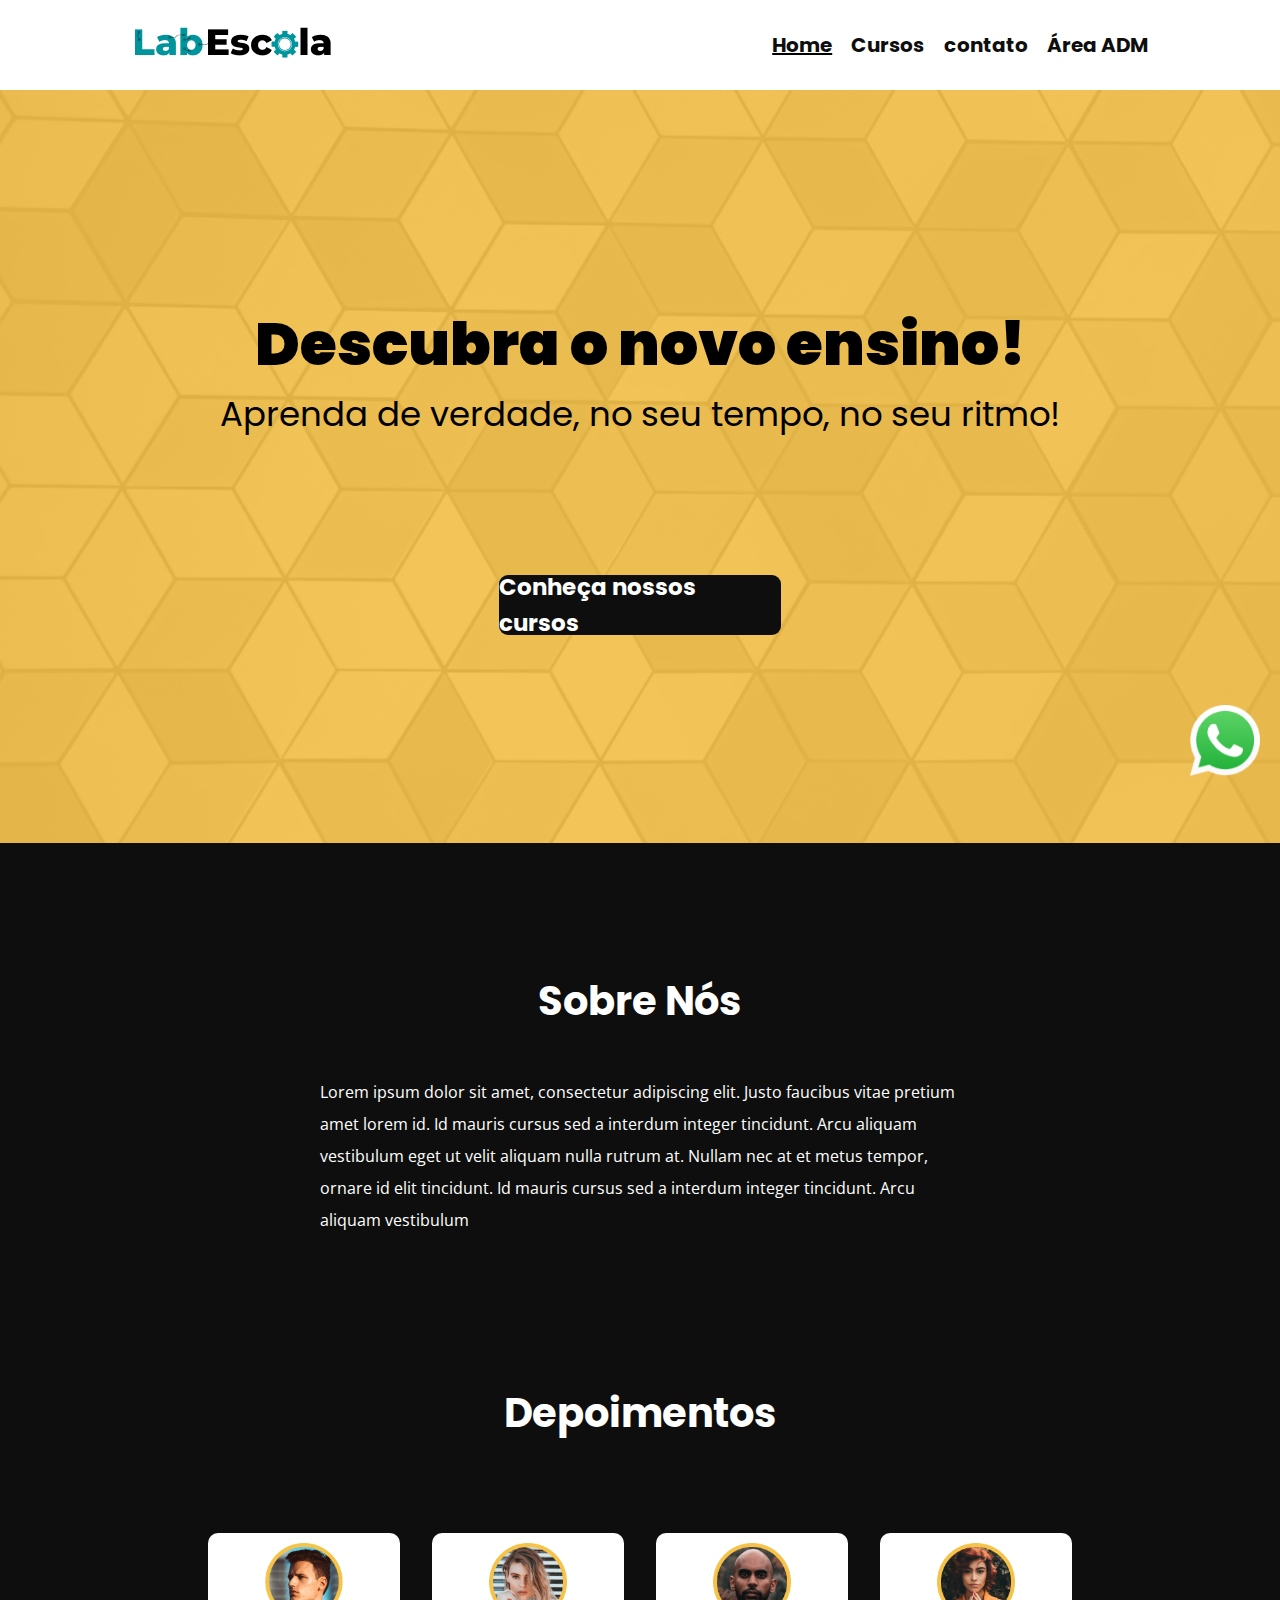
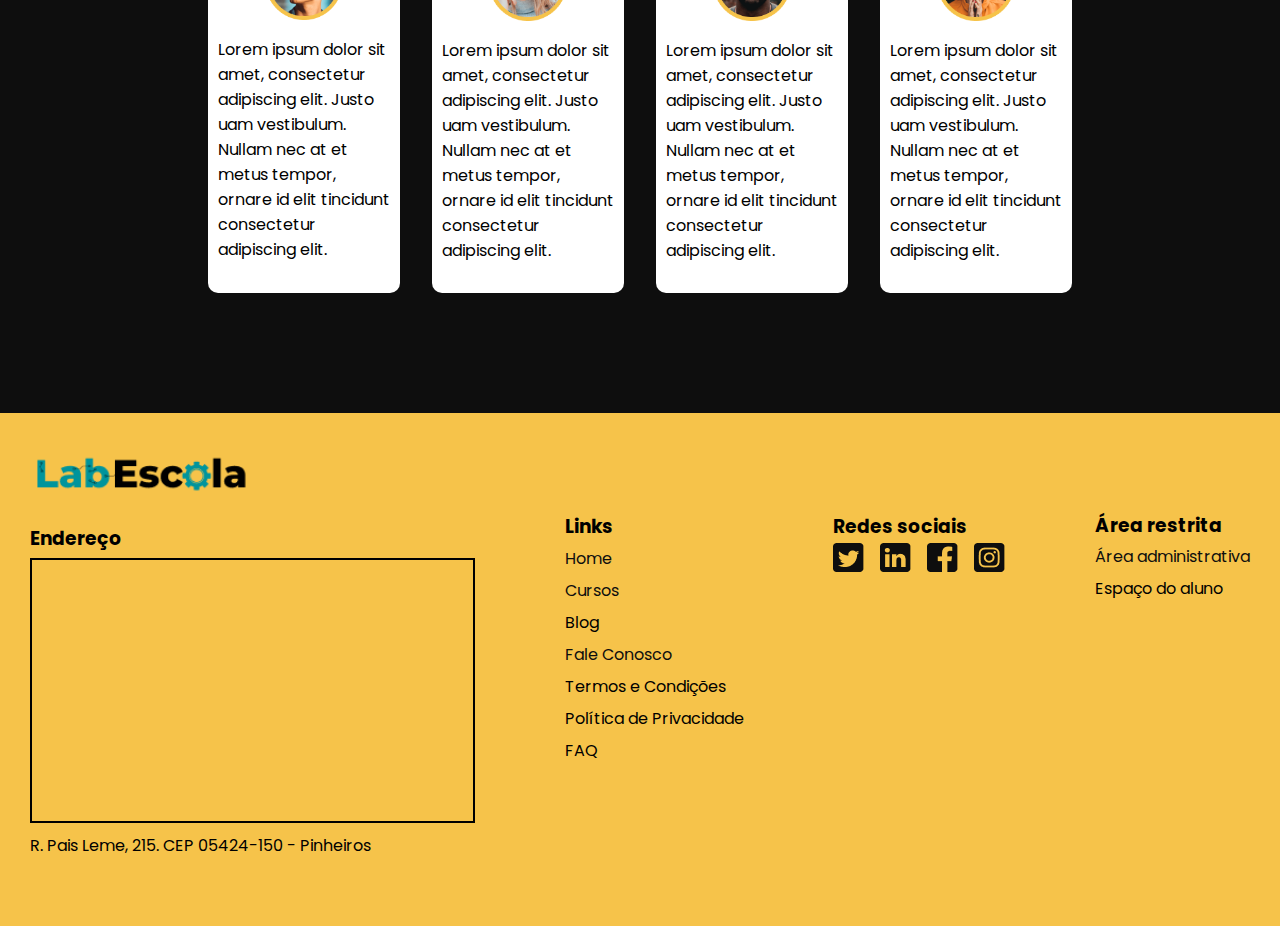
<file: index.html>
<!DOCTYPE html>
<html lang="pt-br">
  <head>
    <meta charset="UTF-8" />
    <meta http-equiv="X-UA-Compatible" content="IE=edge" />
    <meta name="viewport" content="width=device-width, initial-scale=1.0" />
    <link
      rel="shortcut icon"
      href="assets/favicon_io/favicon.ico"
      type="image/x-icon"
    />
    <link rel="preconnect" href="https://fonts.googleapis.com" />
    <link rel="preconnect" href="https://fonts.gstatic.com" crossorigin />
    <link
      href="https://fonts.googleapis.com/css2?family=Open+Sans&family=Poppins:wght@400;700&display=swap"
      rel="stylesheet"
    />
    <title>LabEscola</title>
    <script src="script.js"></script>
    <link rel="stylesheet" href="index.css" />
  </head>
  <body>
    <header>
      <a href="index.html">
        <img src="./assets/LabEscola-Logo.png" alt="LabEscola logo" id="logo" />
      </a>
      <nav>
        <ul>
          <a href="index.html" id="button-home"><li>Home</li></a>
          <a href="./cursos.html"><li>Cursos</li></a>
          <a href="./contato.html"><li>contato</li></a>
          <a href="./adm.html" id="button-adm"><li>Área ADM</li></a>
        </ul>
      </nav>
    </header>
    <main>
      <section class="home-section1">
        <h1><b>Descubra o novo ensino!</b></h1>
        <p>Aprenda de verdade, no seu tempo, no seu ritmo!</p>
        <a href="./cursos.html" class="button-section1"
          ><div>Conheça nossos cursos</div></a
        >
      </section>
      <section class="home-section2">
        <h3>Sobre Nós</h3>
        <div id="sobre-nós">
          <p>
            Lorem ipsum dolor sit amet, consectetur adipiscing elit. Justo
            faucibus vitae pretium amet lorem id. Id mauris cursus sed a
            interdum integer tincidunt. Arcu aliquam vestibulum eget ut velit
            aliquam nulla rutrum at. Nullam nec at et metus tempor, ornare id
            elit tincidunt. Id mauris cursus sed a interdum integer tincidunt.
            Arcu aliquam vestibulum
          </p>
        </div>
      </section>
      <section class="home-section3">
        <h3>Depoimentos</h3>
        <div class="depoimentos">
          <article id="depoimento1">
            <figure>
              <img src="./assets/card-depoimento1.png" alt="imagem" />
              <figcaption>
                Lorem ipsum dolor sit amet, consectetur adipiscing elit. Justo
                uam vestibulum. Nullam nec at et metus tempor, ornare id elit
                tincidunt consectetur adipiscing elit.
              </figcaption>
            </figure>
          </article>
          <article id="depoimento 2">
            <figure>
              <img src="./assets/card-depoimento2.png" alt="imagem" />
              <figcaption>
                Lorem ipsum dolor sit amet, consectetur adipiscing elit. Justo
                uam vestibulum. Nullam nec at et metus tempor, ornare id elit
                tincidunt consectetur adipiscing elit.
              </figcaption>
            </figure>
          </article>
          <article id="depoimento3">
            <figure>
              <img src="./assets/card-depoimento3.png" alt="imagem" />
              <figcaption>
                Lorem ipsum dolor sit amet, consectetur adipiscing elit. Justo
                uam vestibulum. Nullam nec at et metus tempor, ornare id elit
                tincidunt consectetur adipiscing elit.
              </figcaption>
            </figure>
          </article>
          <article id="depoimento4">
            <figure>
              <img src="./assets/card-depoimento4.png" alt="imagem" />
              <figcaption>
                Lorem ipsum dolor sit amet, consectetur adipiscing elit. Justo
                uam vestibulum. Nullam nec at et metus tempor, ornare id elit
                tincidunt consectetur adipiscing elit.
              </figcaption>
            </figure>
          </article>
        </div>
      </section>
    </main>
    <footer>
      <div class="bloco-footer">
        <ul id="footer-map">
          <img src="./assets/LabEscola-Logo.png" alt="LabEscola-Logo" />
          <h3>Endereço</h3>
          <div id="map">
            <iframe
              src="https://www.google.com/maps/embed?pb=!1m18!1m12!1m3!1d914.2496426112093!2d-46.698635612747196!3d-23.568494826000375!2m3!1f0!2f0!3f0!3m2!1i1024!2i768!4f13.1!3m3!1m2!1s0x94ce57a7c7ace4c3%3A0x586759cab9b5c95a!2sR.%20Pais%20Leme%2C%20215%20-%20Pinheiros%2C%20S%C3%A3o%20Paulo%20-%20SP%2C%2005424-150!5e0!3m2!1spt-BR!2sbr!4v1671740975962!5m2!1spt-BR!2sbr"
              width="445"
              height="265"
              style="border: 2px solid black"
              allowfullscreen=""
              loading="lazy"
              referrerpolicy="no-referrer-when-downgrade"
            ></iframe>
          </div>
          <p>R. Pais Leme, 215. CEP 05424-150 - Pinheiros</p>
        </ul>
        <ul class="footer-links">
          <h3>Links</h3>
          <li><a href="index.html">Home</a></li>
          <li><a href="./cursos.html">Cursos</a></li>
          <li>Blog</li>
          <li><a href="./contato.html">Fale Conosco</a></li>
          <li>Termos e Condições</li>
          <li>Política de Privacidade</li>
          <li>FAQ</li>
        </ul>
        <ul class="links-redes">
          <h3>Redes sociais</h3>
          <div id="redes-sociais">
            <li>
              <a href="https://twitter.com"
                ><img src="./assets/twitter-logo.png" alt=""
              /></a>
            </li>
            <li>
              <a href="https://br.linkedin.com"
                ><img src="./assets/linkedin-logo.png" alt=""
              /></a>
            </li>
            <li>
              <a href="https://www.facebook.com"
                ><img src="./assets/facebook-logo.png" alt=""
              /></a>
            </li>
            <li>
              <a href="https://www.instagram.com"
                ><img src="./assets/instagram-logo.png" alt=""
              /></a>
            </li>
          </div>
        </ul>
        <ul class="footer-adm">
          <h3>Área restrita</h3>
          <li>
            <a href="adm.html">Área administrativa</a>
          </li>
          <li>Espaço do aluno</li>
        </ul>
      </div>
    </footer>
    <div class="whatsapp-button">
      <a href="https://www.whatsapp.com"
        ><img
          src="./assets/logos_whatsapp-icon.png"
          alt="logo do whatsapp"
          id="whatsapp-logo"
          width="70rem"
      /></a>
    </div>
  </body>
</html>
</file>
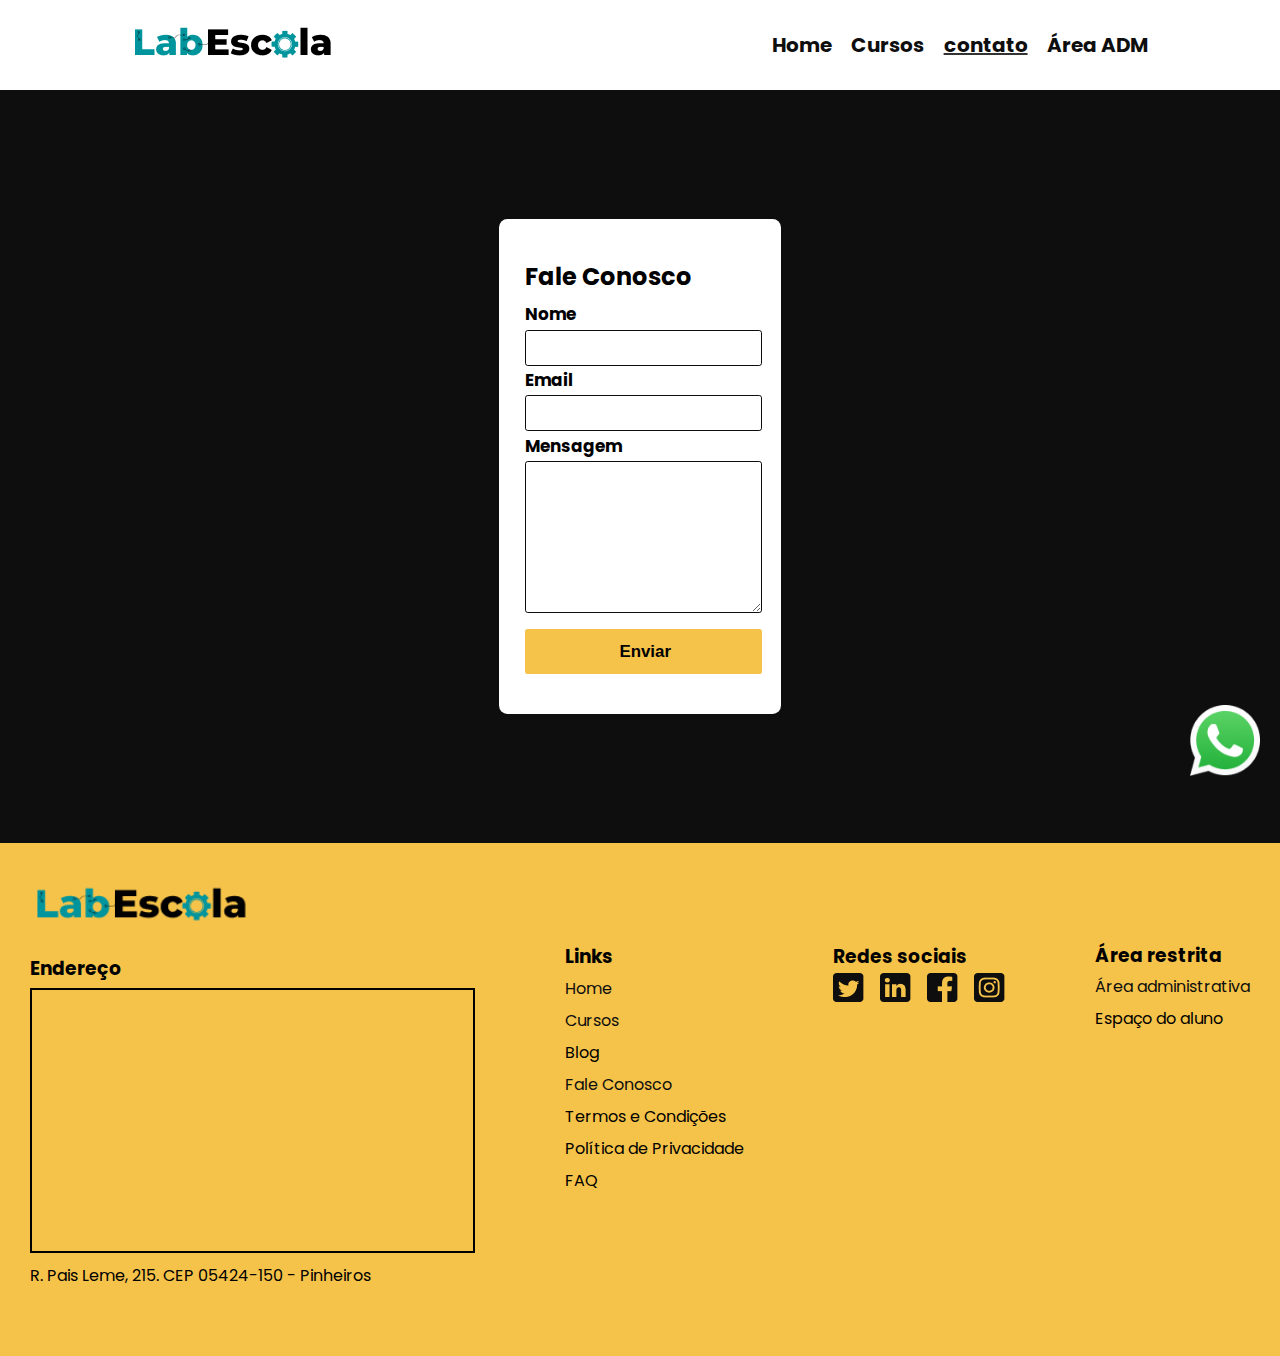
<file: contato.html>
<!DOCTYPE html>
<html lang="pt-br">
  <head>
    <meta charset="UTF-8" />
    <meta http-equiv="X-UA-Compatible" content="IE=edge" />
    <meta name="viewport" content="width=device-width, initial-scale=1.0" />
    <link
      rel="shortcut icon"
      href="assets/favicon_io/favicon.ico"
      type="image/x-icon"
    />
    <link rel="preconnect" href="https://fonts.googleapis.com" />
    <link rel="preconnect" href="https://fonts.gstatic.com" crossorigin />
    <link
      href="https://fonts.googleapis.com/css2?family=Open+Sans&family=Poppins:wght@400;700&display=swap"
      rel="stylesheet"
    />
    <title>LabEscola - Contato</title>
    <script src="./script.js" defer></script>
    <link rel="stylesheet" href="contato.css" />
  </head>
  <body>
    <header>
      <a href="index.html">
        <img src="./assets/LabEscola-Logo.png" alt="LabEscola logo" id="logo" />
      </a>
      <nav>
        <ul>
          <a href="index.html" id="home"><li>Home</li></a>
          <a href="./cursos.html" id="button-cursos"><li>Cursos</li></a>
          <a href="./contato.html" id="button-contato"><li>contato</li></a>
          <a href="./adm.html"><li>Área ADM</li></a>
        </ul>
      </nav>
    </header>
    <main>
      <section class="contato-section">
        <form class="contato-form">
          <h3>Fale Conosco</h3>
          <label for="nome">Nome</label>
          <input type="text" id="nome" />
          <label for="email">Email</label>
          <input type="email" id="email" />
          <label for="mensagem">Mensagem</label>
          <textarea
            name="mensagem"
            id="mensagem"
            cols="30"
            rows="10"
          ></textarea>
          <input type="submit" value="Enviar" id="button-enviar" />
        </form>
      </section>
    </main>
    <footer>
      <div class="bloco-footer">
        <ul id="footer-map">
          <img src="./assets/LabEscola-Logo.png" alt="LabEscola-Logo" />
          <h3>Endereço</h3>
          <div id="map">
            <iframe
              src="https://www.google.com/maps/embed?pb=!1m18!1m12!1m3!1d914.2496426112093!2d-46.698635612747196!3d-23.568494826000375!2m3!1f0!2f0!3f0!3m2!1i1024!2i768!4f13.1!3m3!1m2!1s0x94ce57a7c7ace4c3%3A0x586759cab9b5c95a!2sR.%20Pais%20Leme%2C%20215%20-%20Pinheiros%2C%20S%C3%A3o%20Paulo%20-%20SP%2C%2005424-150!5e0!3m2!1spt-BR!2sbr!4v1671740975962!5m2!1spt-BR!2sbr"
              width="445"
              height="265"
              style="border: 2px solid black"
              allowfullscreen=""
              loading="lazy"
              referrerpolicy="no-referrer-when-downgrade"
            ></iframe>
          </div>
          <p>R. Pais Leme, 215. CEP 05424-150 - Pinheiros</p>
        </ul>
        <ul class="footer-links">
          <h3>Links</h3>
          <li><a href="index.html">Home</a></li>
          <li><a href="./cursos.html">Cursos</a></li>
          <li>Blog</li>
          <li><a href="./contato.html">Fale Conosco</a></li>
          <li>Termos e Condições</li>
          <li>Política de Privacidade</li>
          <li>FAQ</li>
        </ul>
        <ul class="links-redes">
          <h3>Redes sociais</h3>
          <div id="redes-sociais">
            <li>
              <a href="https://twitter.com"
                ><img src="./assets/twitter-logo.png" alt=""
              /></a>
            </li>
            <li>
              <a href="https://br.linkedin.com"
                ><img src="./assets/linkedin-logo.png" alt=""
              /></a>
            </li>
            <li>
              <a href="https://www.facebook.com"
                ><img src="./assets/facebook-logo.png" alt=""
              /></a>
            </li>
            <li>
              <a href="https://www.instagram.com"
                ><img src="./assets/instagram-logo.png" alt=""
              /></a>
            </li>
          </div>
        </ul>
        <ul class="footer-adm">
          <h3>Área restrita</h3>
          <li>
            <a href="adm.html">Área administrativa</a>
          </li>
          <li>Espaço do aluno</li>
        </ul>
      </div>
    </footer>
    <div class="whatsapp-button">
      <a href="https://www.whatsapp.com"
        ><img
          src="./assets/logos_whatsapp-icon.png"
          alt="logo do whatsapp"
          id="whatsapp-logo"
          width="70rem"
      /></a>
    </div>
  </body>
</html>
</file>
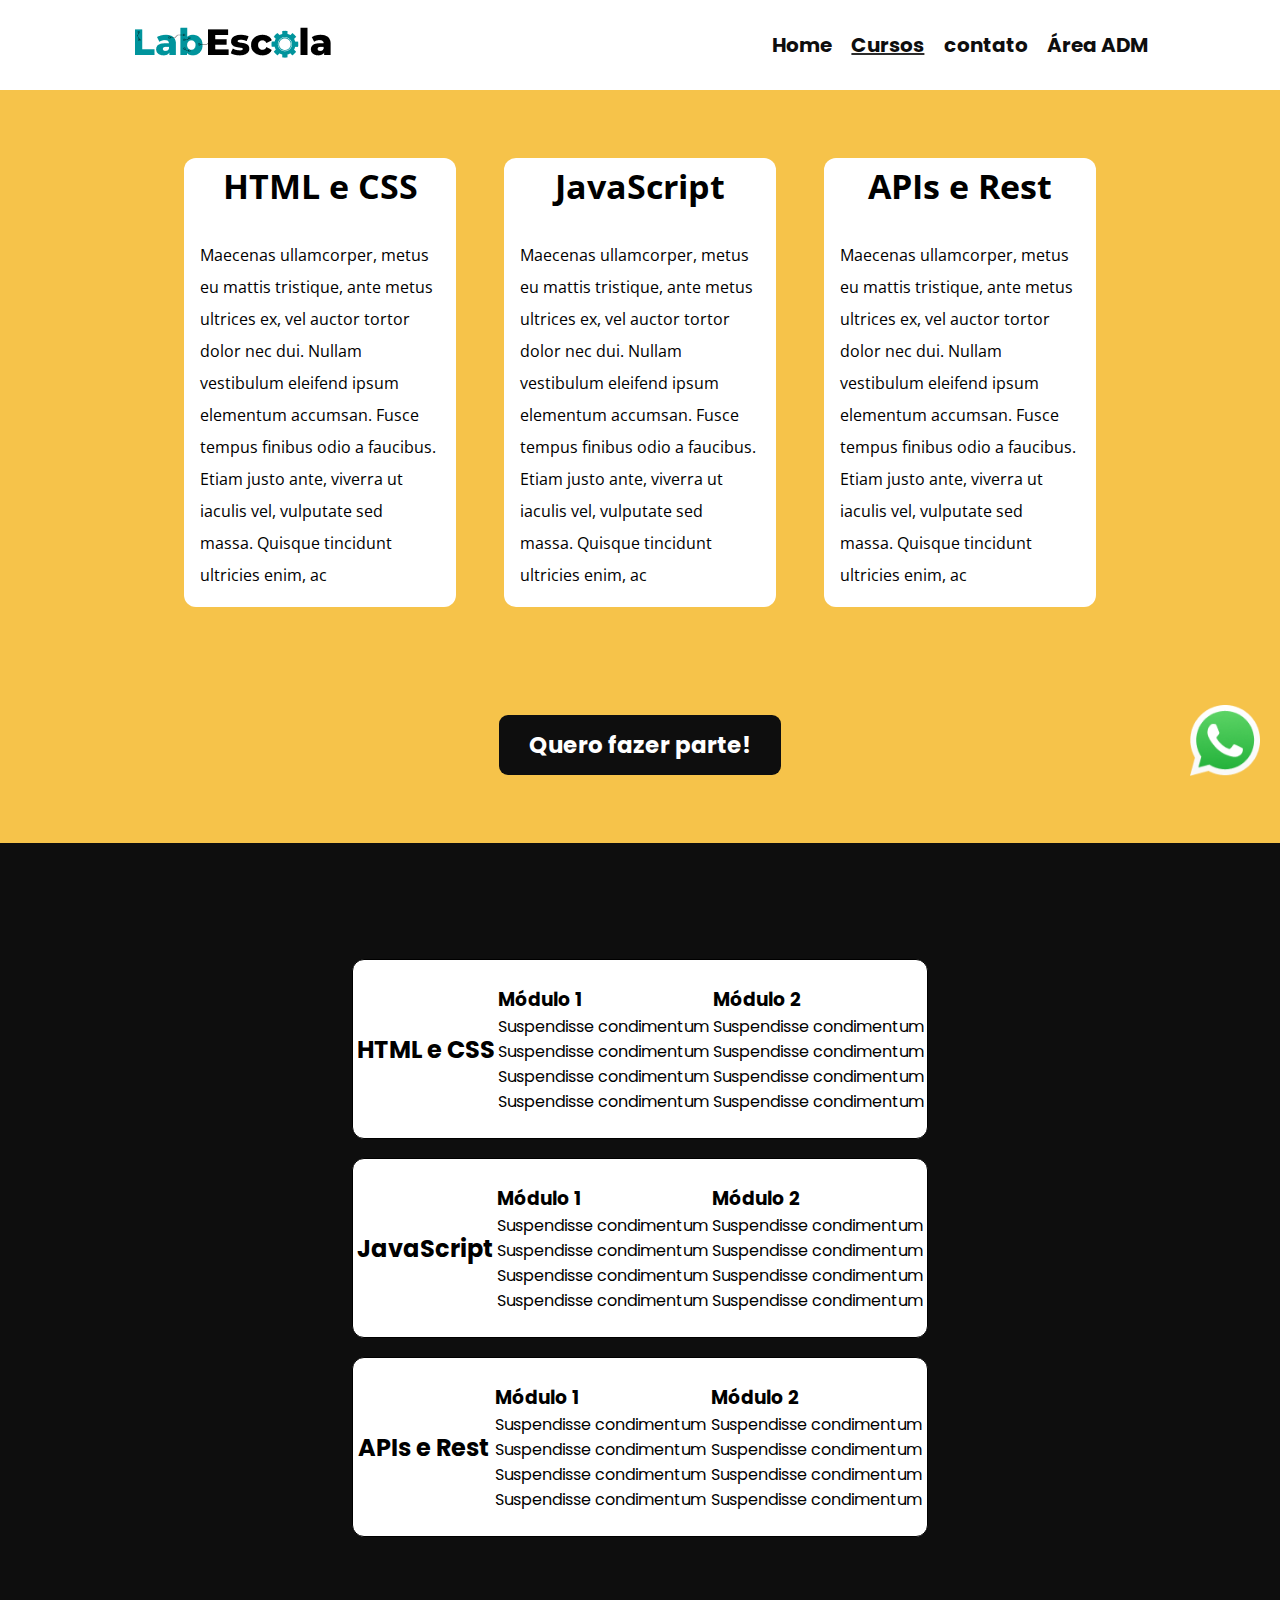
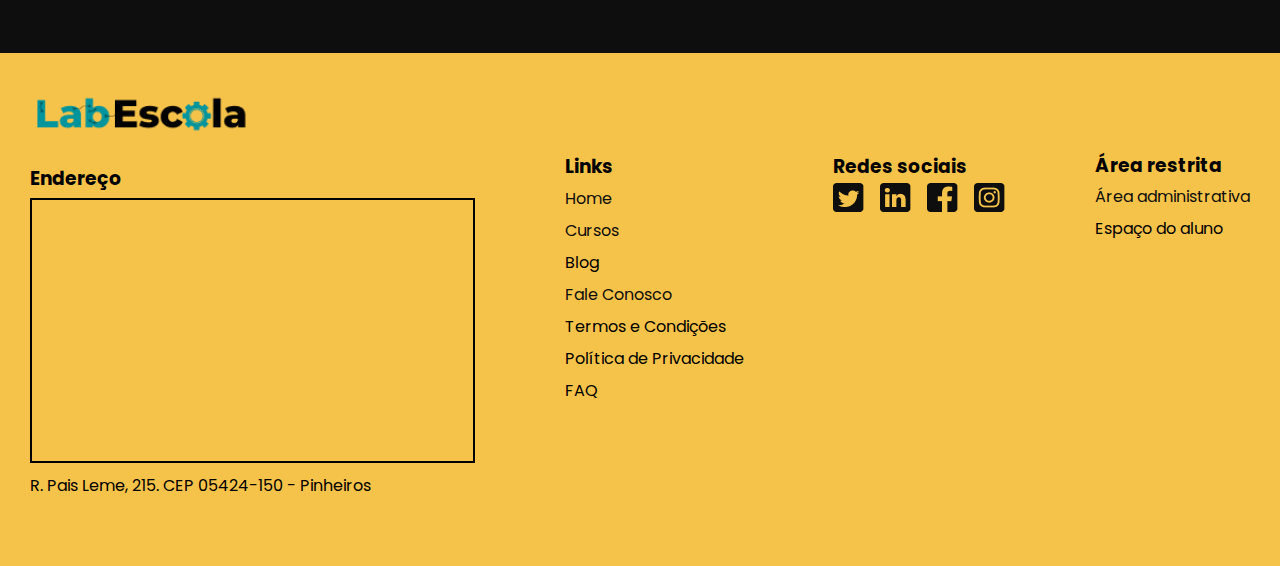
<file: cursos.html>
<!DOCTYPE html>
<html lang="pt-br">
  <head>
    <meta charset="UTF-8" />
    <meta http-equiv="X-UA-Compatible" content="IE=edge" />
    <meta name="viewport" content="width=device-width, initial-scale=1.0" />
    <link
      rel="shortcut icon"
      href="./assets/favicon_io/favicon.ico"
      type="image/x-icon"
    />
    <link rel="preconnect" href="https://fonts.googleapis.com" />
    <link rel="preconnect" href="https://fonts.gstatic.com" crossorigin />
    <link
      href="https://fonts.googleapis.com/css2?family=Open+Sans&family=Poppins:wght@400;700&display=swap"
      rel="stylesheet"
    />
    <title>LabEscola - Cursos</title>
    <script src="./script.js"></script>
    <link rel="stylesheet" href="cursos.css" />
  </head>
  <body>
    <header>
      <a href="index.html">
        <img src="./assets/LabEscola-Logo.png" alt="LabEscola logo" id="logo" />
      </a>
      <nav>
        <ul>
          <a href="index.html" id="home"><li>Home</li></a>
          <a href="./cursos.html" id="button-cursos"><li>Cursos</li></a>
          <a href="./contato.html"><li>contato</li></a>
          <a href="./adm.html"><li>Área ADM</li></a>
        </ul>
      </nav>
    </header>
    <main>
      <section class="cursos-section1">
        <div class="cursos">
          <article id="curso-1">
            <h2>HTML e CSS</h2>
            <p>
              Maecenas ullamcorper, metus eu mattis tristique, ante metus
              ultrices ex, vel auctor tortor dolor nec dui. Nullam vestibulum
              eleifend ipsum elementum accumsan. Fusce tempus finibus odio a
              faucibus. Etiam justo ante, viverra ut iaculis vel, vulputate sed
              massa. Quisque tincidunt ultricies enim, ac
            </p>
          </article>
          <article id="curso-2">
            <h2>JavaScript</h2>
            <p>
              Maecenas ullamcorper, metus eu mattis tristique, ante metus
              ultrices ex, vel auctor tortor dolor nec dui. Nullam vestibulum
              eleifend ipsum elementum accumsan. Fusce tempus finibus odio a
              faucibus. Etiam justo ante, viverra ut iaculis vel, vulputate sed
              massa. Quisque tincidunt ultricies enim, ac
            </p>
          </article>
          <article id="curso-3">
            <h2>APIs e Rest</h2>
            <p>
              Maecenas ullamcorper, metus eu mattis tristique, ante metus
              ultrices ex, vel auctor tortor dolor nec dui. Nullam vestibulum
              eleifend ipsum elementum accumsan. Fusce tempus finibus odio a
              faucibus. Etiam justo ante, viverra ut iaculis vel, vulputate sed
              massa. Quisque tincidunt ultricies enim, ac
            </p>
          </article>
        </div>
        <a
          href="mailto: labescola@gmail.com"
          target="_blank"
          class="button-section1"
          ><div>Quero fazer parte!</div></a
        >
      </section>
      <section class="cursos-section2">
        <article>
          <h2>HTML e CSS</h2>
          <ul>
            <h3>Módulo 1</h3>
            <li>Suspendisse condimentum</li>
            <li>Suspendisse condimentum</li>
            <li>Suspendisse condimentum</li>
            <li>Suspendisse condimentum</li>
          </ul>
          <ul>
            <h3>Módulo 2</h3>
            <li>Suspendisse condimentum</li>
            <li>Suspendisse condimentum</li>
            <li>Suspendisse condimentum</li>
            <li>Suspendisse condimentum</li>
          </ul>
        </article>
        <article>
          <h2>JavaScript</h2>
          <ul>
            <h3>Módulo 1</h3>
            <li>Suspendisse condimentum</li>
            <li>Suspendisse condimentum</li>
            <li>Suspendisse condimentum</li>
            <li>Suspendisse condimentum</li>
          </ul>
          <ul>
            <h3>Módulo 2</h3>
            <li>Suspendisse condimentum</li>
            <li>Suspendisse condimentum</li>
            <li>Suspendisse condimentum</li>
            <li>Suspendisse condimentum</li>
          </ul>
        </article>
        <article>
          <h2>APIs e Rest</h2>
          <ul>
            <h3>Módulo 1</h3>
            <li>Suspendisse condimentum</li>
            <li>Suspendisse condimentum</li>
            <li>Suspendisse condimentum</li>
            <li>Suspendisse condimentum</li>
          </ul>
          <ul>
            <h3>Módulo 2</h3>
            <li>Suspendisse condimentum</li>
            <li>Suspendisse condimentum</li>
            <li>Suspendisse condimentum</li>
            <li>Suspendisse condimentum</li>
          </ul>
        </article>
      </section>
      <footer>
        <div class="bloco-footer">
          <ul id="footer-map">
            <img src="./assets/LabEscola-Logo.png" alt="LabEscola-Logo" />
            <h3>Endereço</h3>
            <div id="map">
              <iframe
                src="https://www.google.com/maps/embed?pb=!1m18!1m12!1m3!1d914.2496426112093!2d-46.698635612747196!3d-23.568494826000375!2m3!1f0!2f0!3f0!3m2!1i1024!2i768!4f13.1!3m3!1m2!1s0x94ce57a7c7ace4c3%3A0x586759cab9b5c95a!2sR.%20Pais%20Leme%2C%20215%20-%20Pinheiros%2C%20S%C3%A3o%20Paulo%20-%20SP%2C%2005424-150!5e0!3m2!1spt-BR!2sbr!4v1671740975962!5m2!1spt-BR!2sbr"
                width="445"
                height="265"
                style="border: 2px solid black"
                allowfullscreen=""
                loading="lazy"
                referrerpolicy="no-referrer-when-downgrade"
              ></iframe>
            </div>
            <p>R. Pais Leme, 215. CEP 05424-150 - Pinheiros</p>
          </ul>
          <ul class="footer-links">
            <h3>Links</h3>
            <li><a href="index.html">Home</a></li>
            <li><a href="./cursos.html">Cursos</a></li>
            <li>Blog</li>
            <li><a href="./contato.html">Fale Conosco</a></li>
            <li>Termos e Condições</li>
            <li>Política de Privacidade</li>
            <li>FAQ</li>
          </ul>
          <ul class="links-redes">
            <h3>Redes sociais</h3>
            <div id="redes-sociais">
              <li>
                <a href="https://twitter.com"
                  ><img src="./assets/twitter-logo.png" alt=""
                /></a>
              </li>
              <li>
                <a href="https://br.linkedin.com"
                  ><img src="./assets/linkedin-logo.png" alt=""
                /></a>
              </li>
              <li>
                <a href="https://www.facebook.com"
                  ><img src="./assets/facebook-logo.png" alt=""
                /></a>
              </li>
              <li>
                <a href="https://www.instagram.com"
                  ><img src="./assets/instagram-logo.png" alt=""
                /></a>
              </li>
            </div>
          </ul>
          <ul class="footer-adm">
            <h3>Área restrita</h3>
            <li>
              <a href="adm.html">Área administrativa</a>
            </li>
            <li>Espaço do aluno</li>
          </ul>
        </div>
      </footer>
      <div class="whatsapp-button">
        <a href="https://www.whatsapp.com"
          ><img
            src="./assets/logos_whatsapp-icon.png"
            alt="logo do whatsapp"
            id="whatsapp-logo"
            width="70rem"
        /></a>
      </div>
    </main>
  </body>
</html>
</file>
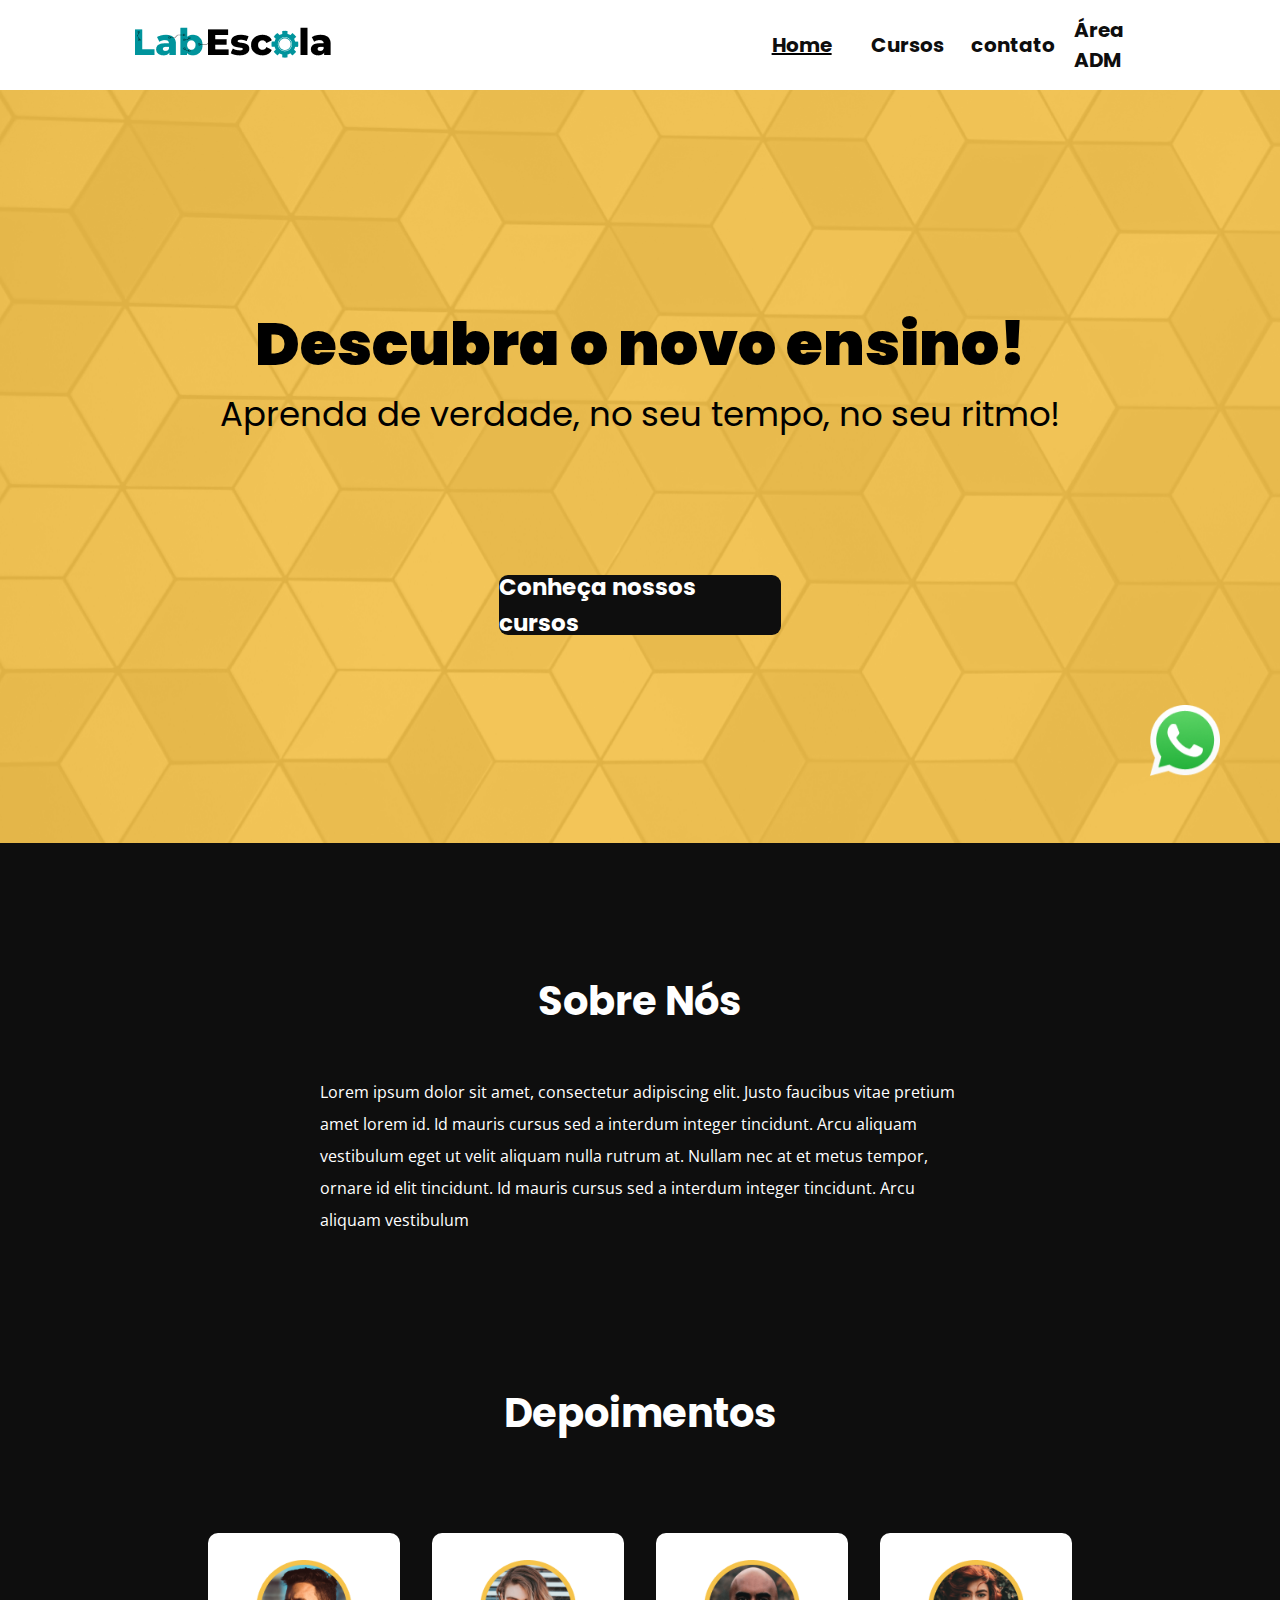
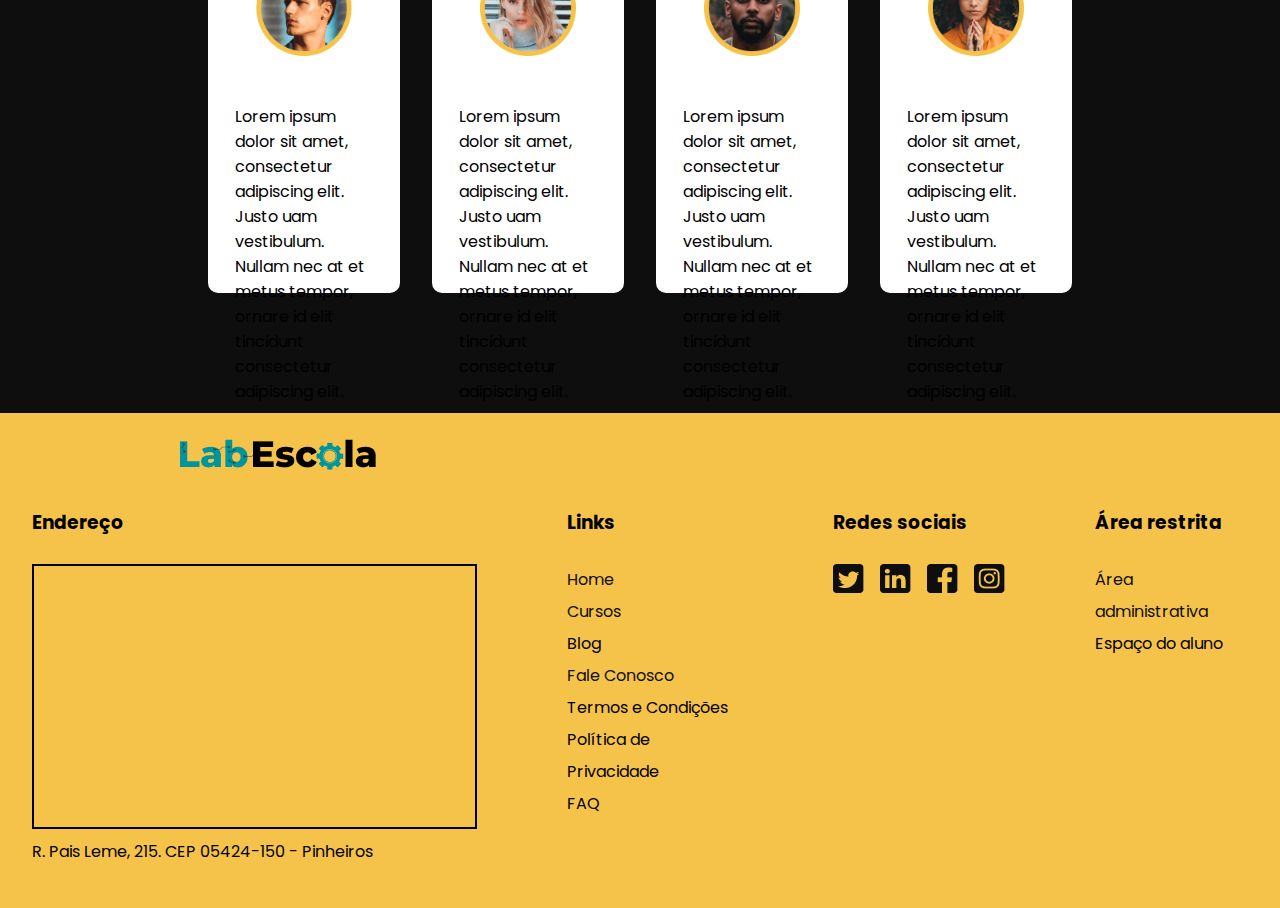
<file: home.html>
<!DOCTYPE html>
<html lang="pt-br">
  <head>
    <meta charset="UTF-8" />
    <meta http-equiv="X-UA-Compatible" content="IE=edge" />
    <meta name="viewport" content="width=device-width, initial-scale=1.0" />
    <link
      rel="shortcut icon"
      href="assets/favicon_io/favicon.ico"
      type="image/x-icon"
    />
    <link rel="preconnect" href="https://fonts.googleapis.com" />
    <link rel="preconnect" href="https://fonts.gstatic.com" crossorigin />
    <link
      href="https://fonts.googleapis.com/css2?family=Open+Sans&family=Poppins:wght@400;700&display=swap"
      rel="stylesheet"
    />
    <title>LabEscola</title>
    <script src="script.js"></script>
    <link rel="stylesheet" href="./home.css" />
  </head>
  <body>
    <header>
      <a href="./home.html">
        <img src="./assets/LabEscola-Logo.png" alt="LabEscola logo" id="logo" />
      </a>
      <nav>
        <ul>
          <a href="./home.html" id="button-home"><li>Home</li></a>
          <a href="./cursos.html"><li>Cursos</li></a>
          <a href="./contato.html"><li>contato</li></a>
          <a href="./adm.html"><li>Área ADM</li></a>
        </ul>
      </nav>
    </header>
    <main>
      <section class="home-section1">
        <h1><b>Descubra o novo ensino!</b></h1>
        <p>Aprenda de verdade, no seu tempo, no seu ritmo!</p>
        <a href="./cursos.html" class="button-section1"
          ><div>Conheça nossos cursos</div></a
        >
      </section>
      <section class="home-section2">
        <h3>Sobre Nós</h3>
        <div id="sobre-nós">
          <p>
            Lorem ipsum dolor sit amet, consectetur adipiscing elit. Justo
            faucibus vitae pretium amet lorem id. Id mauris cursus sed a
            interdum integer tincidunt. Arcu aliquam vestibulum eget ut velit
            aliquam nulla rutrum at. Nullam nec at et metus tempor, ornare id
            elit tincidunt. Id mauris cursus sed a interdum integer tincidunt.
            Arcu aliquam vestibulum
          </p>
        </div>
      </section>
      <section class="home-section3">
        <h3>Depoimentos</h3>
        <div class="depoimentos">
          <article id="depoimento1">
            <figure>
              <img src="./assets/card-depoimento1.png" alt="imagem" />
              <figcaption>
                Lorem ipsum dolor sit amet, consectetur adipiscing elit. Justo
                uam vestibulum. Nullam nec at et metus tempor, ornare id elit
                tincidunt consectetur adipiscing elit.
              </figcaption>
            </figure>
          </article>
          <article id="depoimento 2">
            <figure>
              <img src="./assets/card-depoimento2.png" alt="imagem" />
              <figcaption>
                Lorem ipsum dolor sit amet, consectetur adipiscing elit. Justo
                uam vestibulum. Nullam nec at et metus tempor, ornare id elit
                tincidunt consectetur adipiscing elit.
              </figcaption>
            </figure>
          </article>
          <article id="depoimento3">
            <figure>
              <img src="./assets/card-depoimento3.png" alt="imagem" />
              <figcaption>
                Lorem ipsum dolor sit amet, consectetur adipiscing elit. Justo
                uam vestibulum. Nullam nec at et metus tempor, ornare id elit
                tincidunt consectetur adipiscing elit.
              </figcaption>
            </figure>
          </article>
          <article id="depoimento4">
            <figure>
              <img src="./assets/card-depoimento4.png" alt="imagem" />
              <figcaption>
                Lorem ipsum dolor sit amet, consectetur adipiscing elit. Justo
                uam vestibulum. Nullam nec at et metus tempor, ornare id elit
                tincidunt consectetur adipiscing elit.
              </figcaption>
            </figure>
          </article>
        </div>
      </section>
    </main>
    <footer>
      <div id="footer-logo">
        <img src="./assets/LabEscola-Logo.png" alt="LabEscola-Logo" />
      </div>
      <div class="bloco-footer">
        <ul>
          <h3>Endereço</h3>
          <div id="map">
            <iframe
              src="https://www.google.com/maps/embed?pb=!1m18!1m12!1m3!1d914.2496426112093!2d-46.698635612747196!3d-23.568494826000375!2m3!1f0!2f0!3f0!3m2!1i1024!2i768!4f13.1!3m3!1m2!1s0x94ce57a7c7ace4c3%3A0x586759cab9b5c95a!2sR.%20Pais%20Leme%2C%20215%20-%20Pinheiros%2C%20S%C3%A3o%20Paulo%20-%20SP%2C%2005424-150!5e0!3m2!1spt-BR!2sbr!4v1671740975962!5m2!1spt-BR!2sbr"
              width="445"
              height="265"
              style="border: 2px solid black"
              allowfullscreen=""
              loading="lazy"
              referrerpolicy="no-referrer-when-downgrade"
            ></iframe>
          </div>
          <p>R. Pais Leme, 215. CEP 05424-150 - Pinheiros</p>
        </ul>
        <ul class="footer-links">
          <h3>Links</h3>
          <li><a href="./home.html">Home</a></li>
          <li><a href="./cursos.html">Cursos</a></li>
          <li>Blog</li>
          <li><a href="./contato.html">Fale Conosco</a></li>
          <li>Termos e Condições</li>
          <li>Política de Privacidade</li>
          <li>FAQ</li>
        </ul>
        <ul>
          <h3>Redes sociais</h3>
          <div class="redes-sociais">
            <li>
              <a href="https://twitter.com"
                ><img src="./assets/twitter-logo.png" alt=""
              /></a>
            </li>
            <li>
              <a href="https://br.linkedin.com"
                ><img src="./assets/linkedin-logo.png" alt=""
              /></a>
            </li>
            <li>
              <a href="https://www.facebook.com"
                ><img src="./assets/facebook-logo.png" alt=""
              /></a>
            </li>
            <li>
              <a href="https://www.instagram.com"
                ><img src="./assets/instagram-logo.png" alt=""
              /></a>
            </li>
          </div>
        </ul>
        <ul class="footer-adm">
          <h3>Área restrita</h3>
          <li>
            <a href="adm.html">Área administrativa</a>
          </li>
          <li>Espaço do aluno</li>
        </ul>
      </div>
    </footer>
    <div class="whatsapp-button">
      <a href="https://www.whatsapp.com"
        ><img
          src="./assets/logos_whatsapp-icon.png"
          alt="logo do whatsapp"
          id="whatsapp-logo"
          width="70rem"
      /></a>
    </div>
  </body>
</html>
</file>
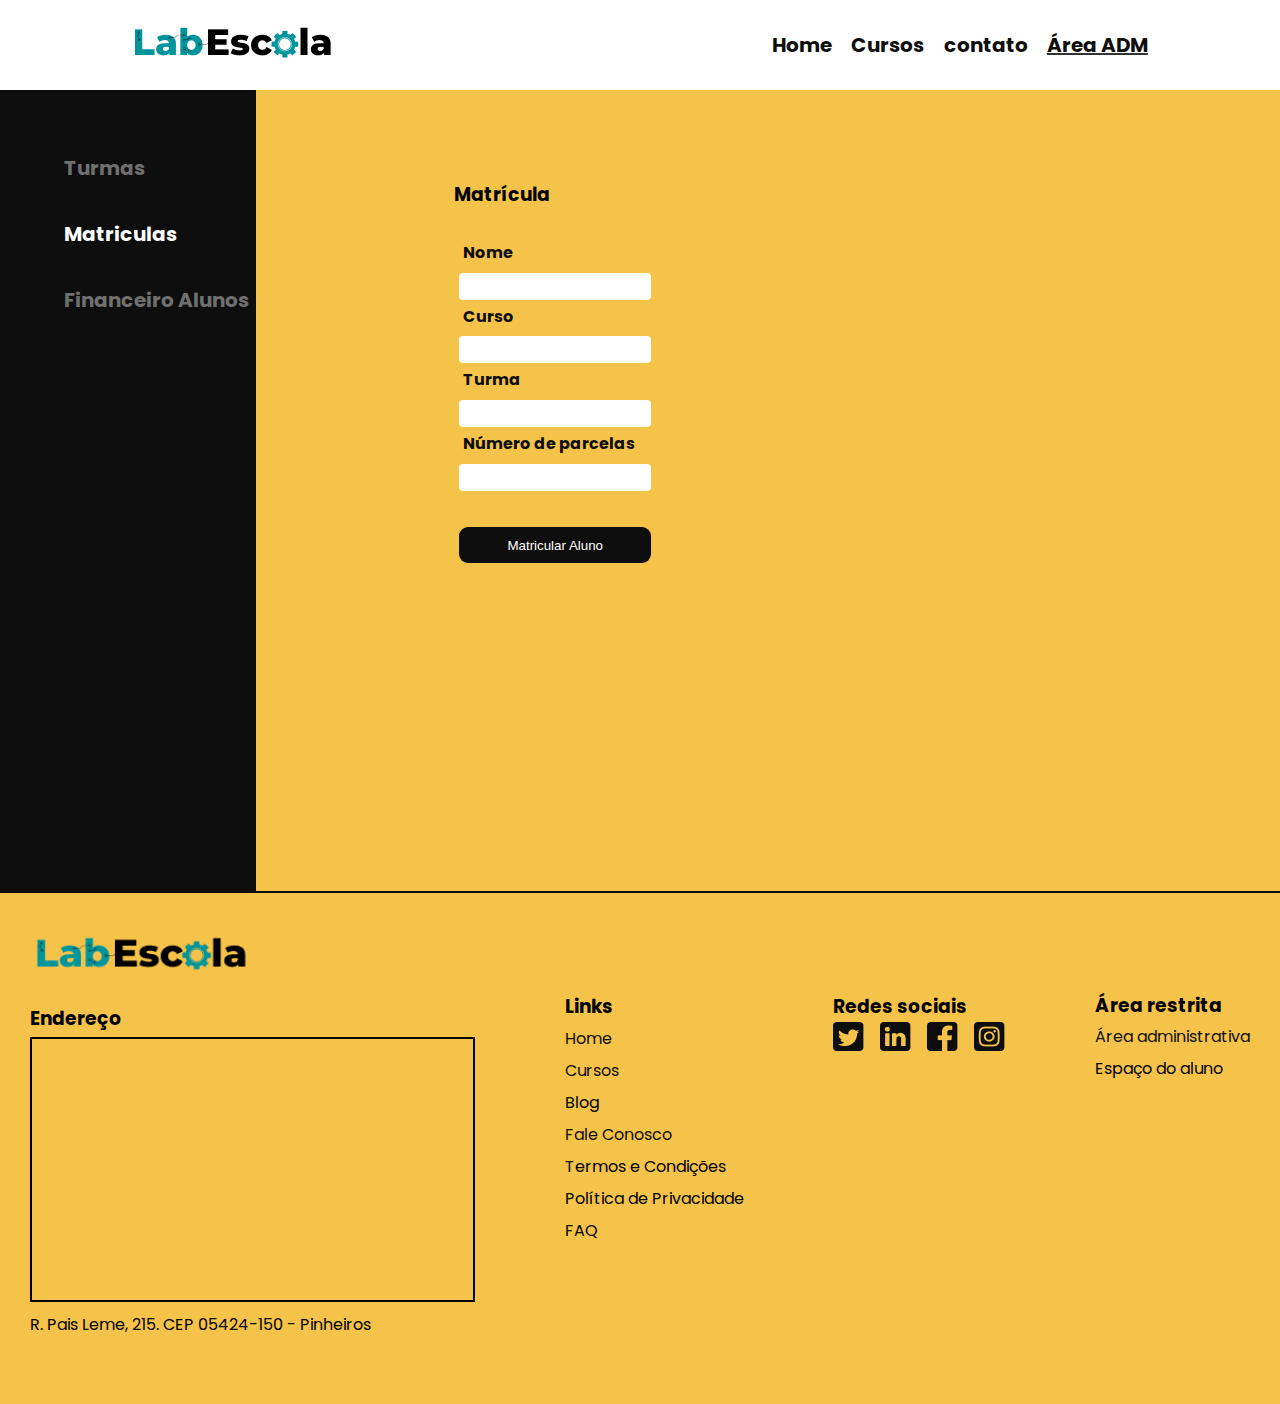
<file: matriculas.html>
<!DOCTYPE html>
<html lang="pt-br">
  <head>
    <meta charset="UTF-8" />
    <meta http-equiv="X-UA-Compatible" content="IE=edge" />
    <meta name="viewport" content="width=device-width, initial-scale=1.0" />
    <link
      rel="shortcut icon"
      href="assets/favicon_io/favicon.ico"
      type="image/x-icon"
    />
    <link rel="preconnect" href="https://fonts.googleapis.com" />
    <link rel="preconnect" href="https://fonts.gstatic.com" crossorigin />
    <link
      href="https://fonts.googleapis.com/css2?family=Open+Sans&family=Poppins:wght@400;700&display=swap"
      rel="stylesheet"
    />
    <title>LabEscola - Matriculas</title>
    <script src="./script.js" defer></script>
    <link rel="stylesheet" href="./matriculas.css" />
  </head>
  <body>
    <header>
      <a href="index.html">
        <img src="./assets/LabEscola-Logo.png" alt="LabEscola logo" id="logo" />
      </a>
      <nav>
        <ul>
          <a href="index.html" id="home"><li>Home</li></a>
          <a href="./cursos.html" id="button-cursos"><li>Cursos</li></a>
          <a href="./contato.html" id="button-contato"><li>contato</li></a>
          <a href="./adm.html" id="button-adm"><li>Área ADM</li></a>
        </ul>
      </nav>
    </header>
    <main>
      <section class="matricula">
        <div class="matricula-form">
          <form>
            <h3>Matrícula</h3>
            <label for="">Nome</label>
            <input type="text" id="nome" name="nome" />
            <label for="">Curso</label>
            <input type="text" id="curso" name="curso" />
            <label for="">Turma</label>
            <input type="text" id="turma" name="turma" />
            <label for="">Número de parcelas</label>
            <input type="number" id="matricula-parcelas" name="nParcelas" />
            <button id="matricula-button">Matricular Aluno</button>
          </form>
        </div>
        <div class="matricula-result" id="matricula-result"></div>
      </section>
      <aside class="matricula-menu">
        <h4><a href="./adm.html" id="turmas-aside-button">Turmas</a></h4>
        <h4>
          <a href="./matriculas.html" id="matricula-aside-button">Matriculas</a>
        </h4>
        <h4><a href="./financeiro.html">Financeiro Alunos</a></h4>
      </aside>
    </main>
    <footer>
      <div class="bloco-footer">
        <ul id="footer-map">
          <img src="./assets/LabEscola-Logo.png" alt="LabEscola-Logo" />
          <h3>Endereço</h3>
          <div id="map">
            <iframe
              src="https://www.google.com/maps/embed?pb=!1m18!1m12!1m3!1d914.2496426112093!2d-46.698635612747196!3d-23.568494826000375!2m3!1f0!2f0!3f0!3m2!1i1024!2i768!4f13.1!3m3!1m2!1s0x94ce57a7c7ace4c3%3A0x586759cab9b5c95a!2sR.%20Pais%20Leme%2C%20215%20-%20Pinheiros%2C%20S%C3%A3o%20Paulo%20-%20SP%2C%2005424-150!5e0!3m2!1spt-BR!2sbr!4v1671740975962!5m2!1spt-BR!2sbr"
              width="445"
              height="265"
              style="border: 2px solid black"
              allowfullscreen=""
              loading="lazy"
              referrerpolicy="no-referrer-when-downgrade"
            ></iframe>
          </div>
          <p>R. Pais Leme, 215. CEP 05424-150 - Pinheiros</p>
        </ul>
        <ul class="footer-links">
          <h3>Links</h3>
          <li><a href="index.html">Home</a></li>
          <li><a href="./cursos.html">Cursos</a></li>
          <li>Blog</li>
          <li><a href="./contato.html">Fale Conosco</a></li>
          <li>Termos e Condições</li>
          <li>Política de Privacidade</li>
          <li>FAQ</li>
        </ul>
        <ul class="links-redes">
          <h3>Redes sociais</h3>
          <div id="redes-sociais">
            <li>
              <a href="https://twitter.com"
                ><img src="./assets/twitter-logo.png" alt=""
              /></a>
            </li>
            <li>
              <a href="https://br.linkedin.com"
                ><img src="./assets/linkedin-logo.png" alt=""
              /></a>
            </li>
            <li>
              <a href="https://www.facebook.com"
                ><img src="./assets/facebook-logo.png" alt=""
              /></a>
            </li>
            <li>
              <a href="https://www.instagram.com"
                ><img src="./assets/instagram-logo.png" alt=""
              /></a>
            </li>
          </div>
        </ul>
        <ul class="footer-adm">
          <h3>Área restrita</h3>
          <li>
            <a href="adm.html">Área administrativa</a>
          </li>
          <li>Espaço do aluno</li>
        </ul>
      </div>
    </footer>
  </body>
</html>
</file>
<file: index.css>
* {
    margin: 0;
    padding: 0;
    box-sizing: border-box;
    text-decoration: none;

}

body {
    font-family: 'Poppins', sans-serif;
    font-style: normal;
}

::-webkit-scrollbar {
    display: none;
}

/* Header */

header {
    height: 10vh;
    display: grid;
    align-items: center;
    grid-template-columns: repeat(2, 1fr);
    grid-template-rows: 1fr;
}

header>a {
    width: 11vw;
    margin-left: 10vw;
}

nav ul {
    height: 5vh;
    list-style: none;
    display: flex;
    justify-content: center;
    align-items: center;
    gap: 3%;
    font-weight: 700;
    font-size: 20px;
}

nav li {
    height: 50%;
    width: 100%;
    display: flex;
    justify-content: center;
    align-items: center;
    color: #0e0e0e;
    transition: background .5s;
}

nav ul li:hover {
    text-decoration: underline;
}

#button-home {
    text-decoration: underline #000000;
}

/* Section 1 */

.home-section1 {
    background-color: #F6C34A;
    background-image: url('assets/background-hero.png');
    height: 83.7vh;
    display: flex;
    flex-direction: column;
    align-items: center;
    justify-content: center;
}

.home-section1>h1 {
    font-weight: 700;
    font-size: 60px;
    line-height: 90px;
}

.home-section1>p {
    font-weight: 400;
    font-size: 34px;
    line-height: 51px;
}

.button-section1 {
    background-color: #0e0e0e;
    color: #ffff;
    border-radius: 9px;
    font-weight: 700;
    font-size: 23px;
    line-height: 36px;
    display: flex;
    justify-content: center;
    align-items: center;
    height: 6.7vh;
    width: 22vw;
    margin-top: 15vh;
    transition: background .5s;
}

.button-section1:hover {
    background-color: #0e0e0ee0;
}

.button-section1:active {
    border: 2px solid #ece6e6;
}

/* Section 2 */

.home-section2 {
    background-color: #0e0e0e;
    color: #ffff;
    height: 60vh;
    display: flex;
    flex-direction: column;
    justify-content: center;
    align-items: center;
}

.home-section2>h3 {
    font-weight: 700;
    font-size: 40px;
    line-height: 60px;
}

#sobre-nós {
    width: 50vw;
    height: 20vh;
    font-family: 'Open Sans', sans-serif;
    font-style: normal;
    font-weight: 400;
    font-size: 24px;
    line-height: 36px;
    text-align: left;
    margin-top: 5vh;
}

/* Section 3 */

.home-section3 {
    background-color: #0e0e0e;
    height: 70vh;
    display: flex;
    flex-direction: column;
    align-items: center;
}

.home-section3>h3 {
    font-weight: 700;
    font-size: 40px;
    line-height: 60px;
    color: #ffff;
    margin-bottom: 10vh;
}

.depoimentos {
    height: 30vh;
    gap: 2rem;
    display: grid;
    grid-template-columns: repeat(4, 15vw);
    grid-template-rows: 40vh;

}

article {
    background-color: #ffff;
    border-radius: 10px;
    height: 100%;
}

figure {
    color: #000000;
    display: flex;
    flex-direction: column;
    align-items: center;
    padding: 5%;
}

figcaption {
    margin-top: 10%;
    height: 30%;
}

figure img {
    height: 5%;
    width: 45%;
}

/* Footer */

footer {
    background-color: #F6C34A;
    height: 57vh;
}

.bloco-footer {
    display: flex;
    justify-content: center;
    gap: 7%;
}

.bloco-footer ul {
    list-style: none;
}

.bloco-footer li,
p {
    font-weight: 400;
    font-size: 16px;
    line-height: 24px;
    line-height: 2rem;
}

footer h3 {
    margin-bottom: 1%;
    margin-top: 6%;
}

#footer-map {
    display: flex;
    flex-direction: column;
}

#footer-map>img {
    height: 40%;
    width: 50%;
    margin-top: 8%;
}

.footer-links li a {
    color: #0e0e0e;
}

#redes-sociais {
    display: flex;
    gap: 1rem;
}

.footer-adm li a {
    color: #0e0e0e;
}

.footer-links,
.links-redes,
.footer-adm {
    margin-top: 6.9%;
}

/* Botão do Whatsapp */

.whatsapp-button {
    height: 5vh;
    width: 5vh;
    background-color: transparent;
    border-radius: 50%;
    position: fixed;
    bottom: 150px;
    right: 45px;
}
</file>
<file: contato.css>
* {
    margin: 0;
    padding: 0;
    box-sizing: border-box;
    text-decoration: none;
}

body {
    font-family: 'Poppins', sans-serif;
    font-style: normal;
}

::-webkit-scrollbar {
    display: none;
}

/* Header */

header {
    height: 10vh;
    display: grid;
    align-items: center;
    grid-template-columns: repeat(2, 1fr);
    grid-template-rows: 1fr;
}

header>a {
    width: 11vw;
    margin-left: 10vw;
}

nav ul {
    height: 5vh;
    list-style: none;
    display: flex;
    justify-content: center;
    align-items: center;
    gap: 3%;
    font-weight: 700;
    font-size: 20px;
}

nav li {
    height: 50%;
    width: 100%;
    display: flex;
    justify-content: center;
    align-items: center;
    color: #0e0e0e;
    transition: background .5s;
}

nav ul li:hover {
    text-decoration: underline;
}

#button-contato {
    text-decoration: underline #0e0e0ed8;
}

/* Section */

.contato-section {
    height: 83.7vh;
    background-color: #0e0e0e;
    display: flex;
    align-items: center;
    justify-content: center;
}

.contato-form {
    background-color: #ffff;
    width: 22vw;
    height: 55vh;
    display: flex;
    flex-direction: column;
    justify-content: center;
    padding: 2%;
    border-radius: 8.4px;

}

.contato-form h3 {
    font-weight: 700;
    font-size: 23.9555px;
    line-height: 36px;
    margin-bottom: 2%;
}

.contato-form label {
    display: block;
    font-weight: 700;
    font-size: 16.9098px;
    line-height: 25px;
    margin: 1% 0;
}

.contato-form input {
    height: 4vh;
    padding-left: 4px;
}

.contato-form textarea {
    padding-left: 3px;
}

.contato-form input,
textarea {
    border: 1.4px solid #0e0e0e;
    width: 18.5vw;
    border-radius: 2.8px;
}

#button-enviar {
    background-color: #F6C34A;
    border: none;
    height: 5vh;
    font-weight: 700;
    font-size: 16.9098px;
    line-height: 25px;
    margin-top: 1rem;
    transition: background .5s;
}

#button-enviar:hover {
    background-color: #f6c24ac4;
}

#button-enviar:active {
    border: 2px solid #0e0e0e;
}

/* Footer */

footer {
    background-color: #F6C34A;
    height: 57vh;
}

.bloco-footer {
    display: flex;
    justify-content: center;
    gap: 7%;
}

.bloco-footer ul {
    list-style: none;
}

.bloco-footer li,
p {
    font-weight: 400;
    font-size: 16px;
    line-height: 24px;
    line-height: 2rem;
}

footer h3 {
    margin-bottom: 1%;
    margin-top: 6%;
}

#footer-map {
    display: flex;
    flex-direction: column;
}

#footer-map>img {
    height: 40%;
    width: 50%;
    margin-top: 8%;
}

.footer-links li a {
    color: #0e0e0e;
}

#redes-sociais {
    display: flex;
    gap: 1rem;
}

.footer-adm li a {
    color: #0e0e0e;
}

.footer-links,
.links-redes,
.footer-adm {
    margin-top: 6.9%;
}

/* Botão do Whatsapp */

.whatsapp-button {
    height: 5vh;
    width: 5vh;
    background-color: transparent;
    border-radius: 50%;
    position: fixed;
    bottom: 150px;
    right: 45px;
}
</file>
<file: cursos.css>
* {
    margin: 0;
    padding: 0;
    box-sizing: border-box;
    text-decoration: none;
}

body {
    font-family: 'Poppins', sans-serif;
    font-style: normal;
}

::-webkit-scrollbar {
    display: none;
}

/* Header */

header {
    height: 10vh;
    display: grid;
    align-items: center;
    grid-template-columns: repeat(2, 1fr);
    grid-template-rows: 1fr;
}

header>a {
    width: 11vw;
    margin-left: 10vw;
}

nav ul {
    height: 5vh;
    list-style: none;
    display: flex;
    justify-content: center;
    align-items: center;
    gap: 3%;
    font-weight: 700;
    font-size: 20px;
}

nav li {
    height: 50%;
    width: 100%;
    display: flex;
    justify-content: center;
    align-items: center;
    color: #0e0e0e;
    transition: background .5s;
}

nav ul li:hover {
    text-decoration: underline;
}

#button-cursos {
    text-decoration: underline #000000d3;
}

/* Section 1 */

.cursos-section1 {
    background-color: #F6C34A;
    height: 83.7vh;
    display: flex;
    flex-direction: column;
    text-align: center;
    align-content: center;
    justify-content: center;
    align-items: center;
}

.cursos {
    display: grid;
    grid-template-columns: repeat(3, 25vw);
    justify-items: center;
    align-items: center;
}

.cursos article {
    background-color: #ffff;
    border-radius: 12px;
    height: 100%;
    width: 85%;
    padding: 1%;
    font-family: 'Open Sans', sans-serif;
}

.cursos p {
    text-align: left;
    margin: 5%;
    margin-top: 10%;
}

.cursos h2 {
    font-weight: 700;
    font-size: 34px;
    line-height: 51px;
}

.button-section1 {
    background-color: #0e0e0e;
    color: #ffff;
    border-radius: 9px;
    font-weight: 700;
    font-size: 23px;
    line-height: 36px;
    display: flex;
    justify-content: center;
    align-items: center;
    height: 6.7vh;
    width: 22vw;
    margin-top: 12vh;
    transition: background .5s;
}

.button-section1:hover {
    background-color: #0e0e0ee0;
}

.button-section1:active {
    border: 2px solid #ece6e6;
}

/* Section 2 */

.cursos-section2 {
    background-color: #0e0e0e;
    display: flex;
    flex-direction: column;
    height: 90vh;
    align-items: center;
    justify-content: center;
}

.cursos-section2 article {
    background-color: #ffff;
    border: 1px solid black;
    display: flex;
    width: 45vw;
    height: 20vh;
    justify-content: space-evenly;
    align-items: center;
    border-radius: 12px;
    margin: .6rem 0;
}

.cursos-section2 ul {
    list-style: none;
}

/* Footer */

footer {
    background-color: #F6C34A;
    height: 57vh;
}

.bloco-footer {
    display: flex;
    justify-content: center;
    gap: 7%;
}

.bloco-footer ul {
    list-style: none;
}

.bloco-footer li,
p {
    font-weight: 400;
    font-size: 16px;
    line-height: 24px;
    line-height: 2rem;
}

footer h3 {
    margin-bottom: 1%;
    margin-top: 6%;
}

#footer-map {
    display: flex;
    flex-direction: column;
}

#footer-map>img {
    height: 40%;
    width: 50%;
    margin-top: 8%;
}

.footer-links li a {
    color: #0e0e0e;
}

#redes-sociais {
    display: flex;
    gap: 1rem;
}

.footer-adm li a {
    color: #0e0e0e;
}

.footer-links,
.links-redes,
.footer-adm {
    margin-top: 6.9%;
}

/* Botão do Whatsapp */

.whatsapp-button {
    height: 5vh;
    width: 5vh;
    background-color: transparent;
    border-radius: 50%;
    position: fixed;
    bottom: 150px;
    right: 45px;
}
</file>
<file: home.css>
* {
    margin: 0;
    padding: 0;
    box-sizing: border-box;
    text-decoration: none;
}

body {
    font-family: 'Poppins', sans-serif;
    font-style: normal;
}

/* Header */

header {
    height: 10vh;
    display: grid;
    align-items: center;
    grid-template-columns: repeat(2, 1fr);
    grid-template-rows: 1fr;
}

header>a {
    width: 11vw;
    margin-left: 10vw;
}

nav ul {
    height: 10vh;
    list-style: none;
    display: flex;
    justify-content: center;
    align-content: center;
    gap: 1rem;
    font-weight: 700;
    font-size: 20px;
}

nav li {
    height: 10vh;
    width: 7vw;
    display: flex;
    justify-content: center;
    align-items: center;
    color: #0e0e0e;
    transition: background .5s;
}

nav ul li:hover {
    text-decoration: underline;
}

#button-home {
    text-decoration: underline #000000;
}

/* Section 1 */

.home-section1 {
    background-color: #F6C34A;
    background-image: url('assets/background-hero.png');
    height: 83.7vh;
    display: flex;
    flex-direction: column;
    align-items: center;
    justify-content: center;
}

.home-section1>h1 {
    font-weight: 700;
    font-size: 60px;
    line-height: 90px;
}

.home-section1>p {
    font-weight: 400;
    font-size: 34px;
    line-height: 51px;
}

.button-section1 {
    background-color: #0e0e0e;
    color: #ffff;
    border-radius: 9px;
    font-weight: 700;
    font-size: 23px;
    line-height: 36px;
    display: flex;
    justify-content: center;
    align-items: center;
    height: 6.7vh;
    width: 22vw;
    margin-top: 15vh;
    transition: background .5s;
}

.button-section1:hover {
    background-color: #0e0e0ee0;
}

.button-section1:active {
    border: 2px solid #ece6e6;
}

/* Section 2 */

.home-section2 {
    background-color: #0e0e0e;
    color: #ffff;
    height: 60vh;
    display: flex;
    flex-direction: column;
    justify-content: center;
    align-items: center;
}

.home-section2>h3 {
    font-weight: 700;
    font-size: 40px;
    line-height: 60px;
}

#sobre-nós {
    width: 50vw;
    height: 20vh;
    font-family: 'Open Sans', sans-serif;
    font-style: normal;
    font-weight: 400;
    font-size: 24px;
    line-height: 36px;
    text-align: left;
    margin-top: 5vh;
}

/* Section 3 */

.home-section3 {
    background-color: #0e0e0e;
    height: 70vh;
    display: flex;
    flex-direction: column;
    align-items: center;
}

.home-section3>h3 {
    font-weight: 700;
    font-size: 40px;
    line-height: 60px;
    color: #ffff;
    margin-bottom: 10vh;
}

.depoimentos {
    height: 30vh;
    gap: 2rem;
    display: grid;
    grid-template-columns: repeat(4, 15vw);
    grid-template-rows: 35vh;

}

article {
    background-color: #ffff;
    border-radius: 10px;
    height: 40vh;
}

figure {
    color: #000000;
    display: flex;
    flex-direction: column;
    align-items: center;
    padding: 1.7rem;
}

figcaption {
    margin-top: 3rem;
}

figure img {
    height: 6rem;
    width: 6rem;
}

/* Footer */

footer {
    background-color: #F6C34A;
    height: 55vh;
}

.bloco-footer {
    display: flex;
    justify-content: center;
    gap: 7vw;
    margin: 2rem;
}

#footer-logo {
    width: 14vw;
    height: 7vh;
    margin-left: 13.5vw;
    padding-top: 2vh;
}

.bloco-footer ul {
    list-style: none;
}

.bloco-footer li,
p {
    font-weight: 400;
    font-size: 16px;
    line-height: 24px;
    line-height: 2rem;
}

footer h3 {
    margin-bottom: 3vh;
}

.footer-links li a {
    color: #0e0e0e;
}

.redes-sociais {
    display: flex;
    gap: 1rem;
}

.footer-adm li a{
    color: #0e0e0e;
}

/* Botão do Whatsapp */

.whatsapp-button {
    height: 5vh;
    width: 5vh;
    background-color: transparent;
    border-radius: 50%;
    position: fixed;
    bottom: 150px;
    right: 85px;
}
</file>
<file: matriculas.css>
* {
    margin: 0;
    padding: 0;
    box-sizing: border-box;
    text-decoration: none;
}

body {
    font-family: 'Poppins', sans-serif;
    font-style: normal;
}

main {
    display: flex;
}

::-webkit-scrollbar {
    display: none;
}

/* Header */

header {
    height: 10vh;
    display: grid;
    align-items: center;
    grid-template-columns: repeat(2, 1fr);
    grid-template-rows: 1fr;
}

header>a {
    width: 11vw;
    margin-left: 10vw;
}

nav ul {
    height: 5vh;
    list-style: none;
    display: flex;
    justify-content: center;
    align-items: center;
    gap: 3%;
    font-weight: 700;
    font-size: 20px;
}

nav li {
    height: 50%;
    width: 100%;
    display: flex;
    justify-content: center;
    align-items: center;
    color: #0e0e0e;
    transition: background .5s;
}

nav ul li:hover {
    text-decoration: underline;
}

#button-adm {
    text-decoration: underline #0e0e0ed8;
}

/* Section */

.matricula {
    background-color: #F6C34A;
    height: 89vh;
    width: 80vw;
    display: flex;
    justify-content: center;
    gap: 15vw;
    padding-top: 10vh;
}

.matricula-form {
    width: 17vw;
    height: 40vh;
}

.matricula-form label,
input {
    color: #0e0e0e;
    display: block;
    width: 15vw;
    height: 3vh;
    margin: .3rem;
    padding-left: 4px;
    border-radius: 4px;
    border: none;
    font-weight: 700;
    line-height: 24px;
}

.matricula-form h3 {
    margin-bottom: 2rem;
}

#matricula-button {
    background-color: #0e0e0e;
    color: #ffff;
    margin: 0 .3rem;
    margin-top: 2rem;
    border: none;
    border-radius: 9px;
    height: 4vh;
    width: 15vw;
    transition: background .5s;
}

input::-webkit-outer-spin-button,
input::-webkit-inner-spin-button {
    -webkit-appearance: none;
    margin: 0;
}

#matricula-button:hover {
    background-color: #0e0e0ee5;
}

#matricula-button:active {
    border: 1px solid #ffff;
}

.matricula-result {
    height: 40vh;
    width: 17vw;
    display: flex;
    gap: 1rem;
}

#matricula-relatorio {
    font-family: 'Open Sans', sans-serif;
    ;
    font-weight: 400;
    line-height: 27px;
}

#matricula-relatorio h3 {
    margin-bottom: 2.5rem;
}

#matricula-relatorio li {
    list-style: none;
}

.matricula-result img {
    height: 2rem;
    width: 2rem;
}

/* Aside */

.matricula-menu {
    background-color: #0e0e0e;
    height: 89vh;
    width: 20vw;
    order: -1;
    display: flex;
    flex-direction: column;
    padding-left: 5vw;
    padding-top: 7vh;
    gap: 4vh;
}

.matricula-menu a {
    color: #707070;
    font-weight: 700;
    font-size: 20px;
    line-height: 30px;
}

#matricula-aside-button {
    color: #ffff;
}

/* Footer */

footer {
    background-color: #F6C34A;
    height: 57vh;
    border-top: 2px solid #0e0e0e;
}

.bloco-footer {
    display: flex;
    justify-content: center;
    gap: 7%;
}

.bloco-footer ul {
    list-style: none;
}

.bloco-footer li,
p {
    font-weight: 400;
    font-size: 16px;
    line-height: 24px;
    line-height: 2rem;
}

footer h3 {
    margin-bottom: 1%;
    margin-top: 6%;
}

#footer-map {
    display: flex;
    flex-direction: column;
}

#footer-map>img {
    height: 40%;
    width: 50%;
    margin-top: 8%;
}

.footer-links li a {
    color: #0e0e0e;
}

#redes-sociais {
    display: flex;
    gap: 1rem;
}

.footer-adm li a {
    color: #0e0e0e;
}

.footer-links,
.links-redes,
.footer-adm {
    margin-top: 6.9%;
}
</file>
